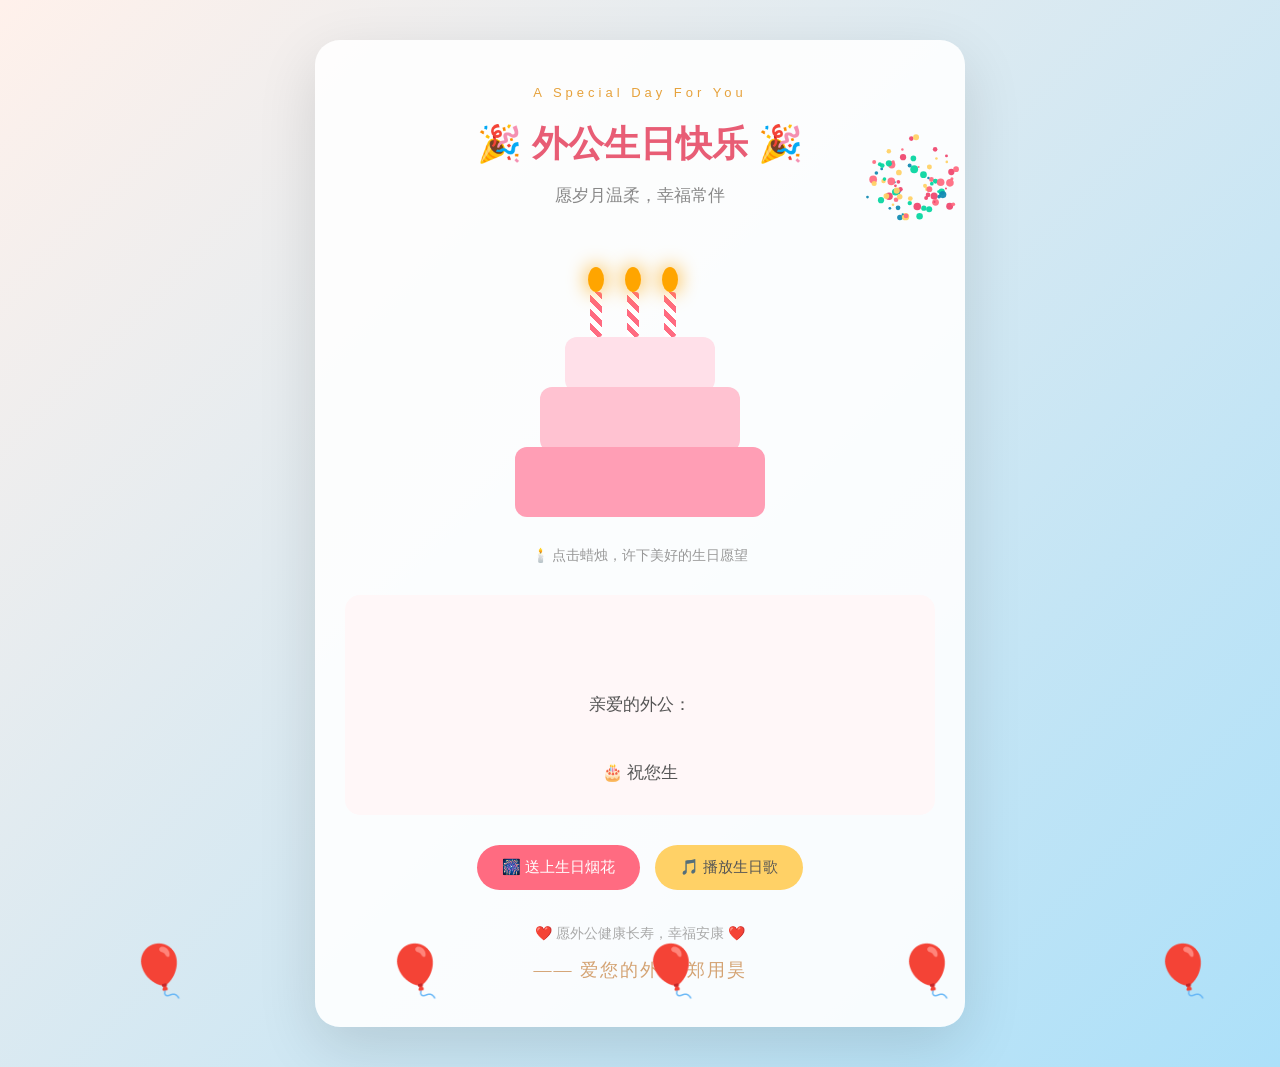
<file: index.html>
<!DOCTYPE html>
<html lang="zh-CN">
<head>
    <meta charset="UTF-8">
    <meta name="viewport" content="width=device-width, initial-scale=1.0">

    <title>外公生日快乐 ❤️</title>

    <link rel="stylesheet" href="style.css">
</head>

<body>

    <!-- 烟花画布 -->
    <canvas id="fireworks"></canvas>

    <!-- 背景气球 -->
    <div class="balloons">
        <span>🎈</span>
        <span>🎈</span>
        <span>🎈</span>
        <span>🎈</span>
        <span>🎈</span>
    </div>

    <!-- 主页面 -->
    <main class="container">

        <div class="birthday-card">

            <div class="subtitle">
                A Special Day For You
            </div>

            <h1>🎉 外公生日快乐 🎉</h1>

            <p class="description">
                愿岁月温柔，幸福常伴
            </p>

            <!-- 蛋糕 -->
            <div class="cake-container">

                <div class="cake">

                    <!-- 蜡烛 -->
                    <div class="candles">

                        <div class="candle">
                            <div class="flame"></div>
                        </div>

                        <div class="candle">
                            <div class="flame"></div>
                        </div>

                        <div class="candle">
                            <div class="flame"></div>
                        </div>

                    </div>

                    <!-- 蛋糕层 -->
                    <div class="cake-top"></div>
                    <div class="cake-middle"></div>
                    <div class="cake-bottom"></div>

                </div>

            </div>

            <p class="cake-tip">
                🕯️ 点击蜡烛，许下美好的生日愿望
            </p>

            <!-- 祝福文字 -->
            <div class="message-box">
                <p id="birthday-message"></p>
            </div>

            <!-- 按钮 -->
            <div class="buttons">

                <button id="fireworks-btn">
                    🎆 送上生日烟花
                </button>

                <button id="music-btn">
                    🎵 播放生日歌
                </button>

            </div>

            <div class="footer">
                <p>❤️ 愿外公健康长寿，幸福安康 ❤️</p>
                <p class="signature">—— 爱您的外孙 郑用昊</p>
            </div>

        </div>

    </main>

    <!-- 背景音乐 -->
    <audio id="birthday-music" loop>
        <source src="assets/birthday.mp3" type="audio/mpeg">
    </audio>

    <script src="script.js"></script>

</body>
</html>
</file>
<file: style.css>
/* 全局设置 */

* {
    margin: 0;
    padding: 0;
    box-sizing: border-box;
}

body {
    font-family: "PingFang SC", "Microsoft YaHei", sans-serif;

    background: linear-gradient(
        135deg,
        #fff1eb,
        #ace0f9
    );

    min-height: 100vh;

    overflow-x: hidden;
}

/* 主容器 */

.container {
    min-height: 100vh;

    display: flex;
    justify-content: center;
    align-items: center;

    padding: 40px 20px;

    position: relative;
    z-index: 2;
}

/* 生日卡片 */

.birthday-card {
    width: 100%;
    max-width: 650px;

    background: rgba(255, 255, 255, 0.9);

    border-radius: 25px;

    padding: 45px 30px;

    text-align: center;

    box-shadow:
        0 20px 60px rgba(0, 0, 0, 0.12);

    animation: fadeIn 1.5s ease;
}

/* 标题 */

.subtitle {
    color: #e6a23c;

    letter-spacing: 4px;

    font-size: 13px;

    margin-bottom: 20px;
}

h1 {
    font-size: 36px;

    color: #e85d75;

    margin-bottom: 15px;
}

.description {
    color: #888;

    font-size: 17px;
}

/* 蛋糕区域 */

.cake-container {
    height: 280px;

    display: flex;
    justify-content: center;
    align-items: flex-end;

    margin: 30px 0;
}

.cake {
    position: relative;

    width: 250px;
    height: 200px;
}

/* 蛋糕层 */

.cake-bottom {
    position: absolute;

    bottom: 0;

    width: 250px;
    height: 70px;

    background: #ff9eb5;

    border-radius: 12px;
}

.cake-middle {
    position: absolute;

    bottom: 65px;
    left: 25px;

    width: 200px;
    height: 65px;

    background: #ffc2d1;

    border-radius: 12px;
}

.cake-top {
    position: absolute;

    bottom: 125px;
    left: 50px;

    width: 150px;
    height: 55px;

    background: #ffe0e9;

    border-radius: 12px;
}

/* 蜡烛 */

.candles {
    position: absolute;

    bottom: 180px;
    left: 75px;

    display: flex;

    gap: 25px;

    z-index: 5;
}

.candle {
    width: 12px;
    height: 45px;

    background: repeating-linear-gradient(
        45deg,
        white,
        white 5px,
        #ff6b81 5px,
        #ff6b81 10px
    );

    border-radius: 3px;

    position: relative;

    cursor: pointer;
}

/* 火焰 */

.flame {
    position: absolute;

    width: 16px;
    height: 25px;

    background: orange;

    border-radius:
        50% 50% 50% 50%;

    bottom: 45px;
    left: -2px;

    box-shadow:
        0 0 20px orange;

    animation: flicker 0.3s infinite alternate;
}

/* 火焰动画 */

@keyframes flicker {
    from {
        transform: scale(1);
        opacity: 1;
    }

    to {
        transform: scale(0.85);
        opacity: 0.8;
    }
}

/* 提示文字 */

.cake-tip {
    font-size: 14px;

    color: #999;

    margin-bottom: 30px;
}

/* 祝福文字 */

.message-box {
    min-height: 130px;

    background: #fff7f8;

    border-radius: 15px;

    padding: 25px;

    margin-bottom: 30px;

    display: flex;
    align-items: center;
    justify-content: center;
}

#birthday-message {
    color: #555;

    font-size: 17px;

    line-height: 2;

    white-space: pre-line;
}

/* 按钮 */

.buttons {
    display: flex;

    justify-content: center;

    gap: 15px;

    flex-wrap: wrap;
}

button {
    border: none;

    padding: 13px 25px;

    border-radius: 30px;

    font-size: 15px;

    cursor: pointer;

    transition: 0.3s;
}

#fireworks-btn {
    background: #ff6b81;
    color: white;
}

#music-btn {
    background: #ffd166;
    color: #555;
}

button:hover {
    transform: translateY(-3px);

    box-shadow:
        0 8px 20px rgba(0, 0, 0, 0.15);
}

/* 底部 */

.footer {
    margin-top: 35px;

    font-size: 14px;

    color: #aaa;
}

/* 气球 */

.balloons span {
    position: fixed;

    bottom: -100px;

    font-size: 50px;

    animation: floatUp 12s linear infinite;

    z-index: 1;

    pointer-events: none;
}

.balloons span:nth-child(1) {
    left: 10%;
    animation-delay: 0s;
}

.balloons span:nth-child(2) {
    left: 30%;
    animation-delay: 3s;
}

.balloons span:nth-child(3) {
    left: 50%;
    animation-delay: 6s;
}

.balloons span:nth-child(4) {
    left: 70%;
    animation-delay: 2s;
}

.balloons span:nth-child(5) {
    left: 90%;
    animation-delay: 5s;
}

@keyframes floatUp {
    from {
        transform: translateY(0);
    }

    to {
        transform: translateY(-120vh);
    }
}

/* 烟花画布 */

#fireworks {
    position: fixed;

    top: 0;
    left: 0;

    width: 100%;
    height: 100%;

    pointer-events: none;

    z-index: 10;
}

/* 入场动画 */

@keyframes fadeIn {
    from {
        opacity: 0;

        transform: translateY(30px);
    }

    to {
        opacity: 1;

        transform: translateY(0);
    }
}

/* 手机适配 */

@media (max-width: 600px) {

    .birthday-card {
        padding: 35px 20px;
    }

    h1 {
        font-size: 26px;
    }

    .description {
        font-size: 15px;
    }

    #birthday-message {
        font-size: 15px;
    }

    button {
        width: 100%;
    }

}

/* 生日祝福署名 */

.signature {
    margin-top: 15px;
    font-size: 18px;
    font-weight: 500;
    color: #d4a373;
    letter-spacing: 2px;
    font-family: "STKaiti", "KaiTi", serif;
}
</file>
